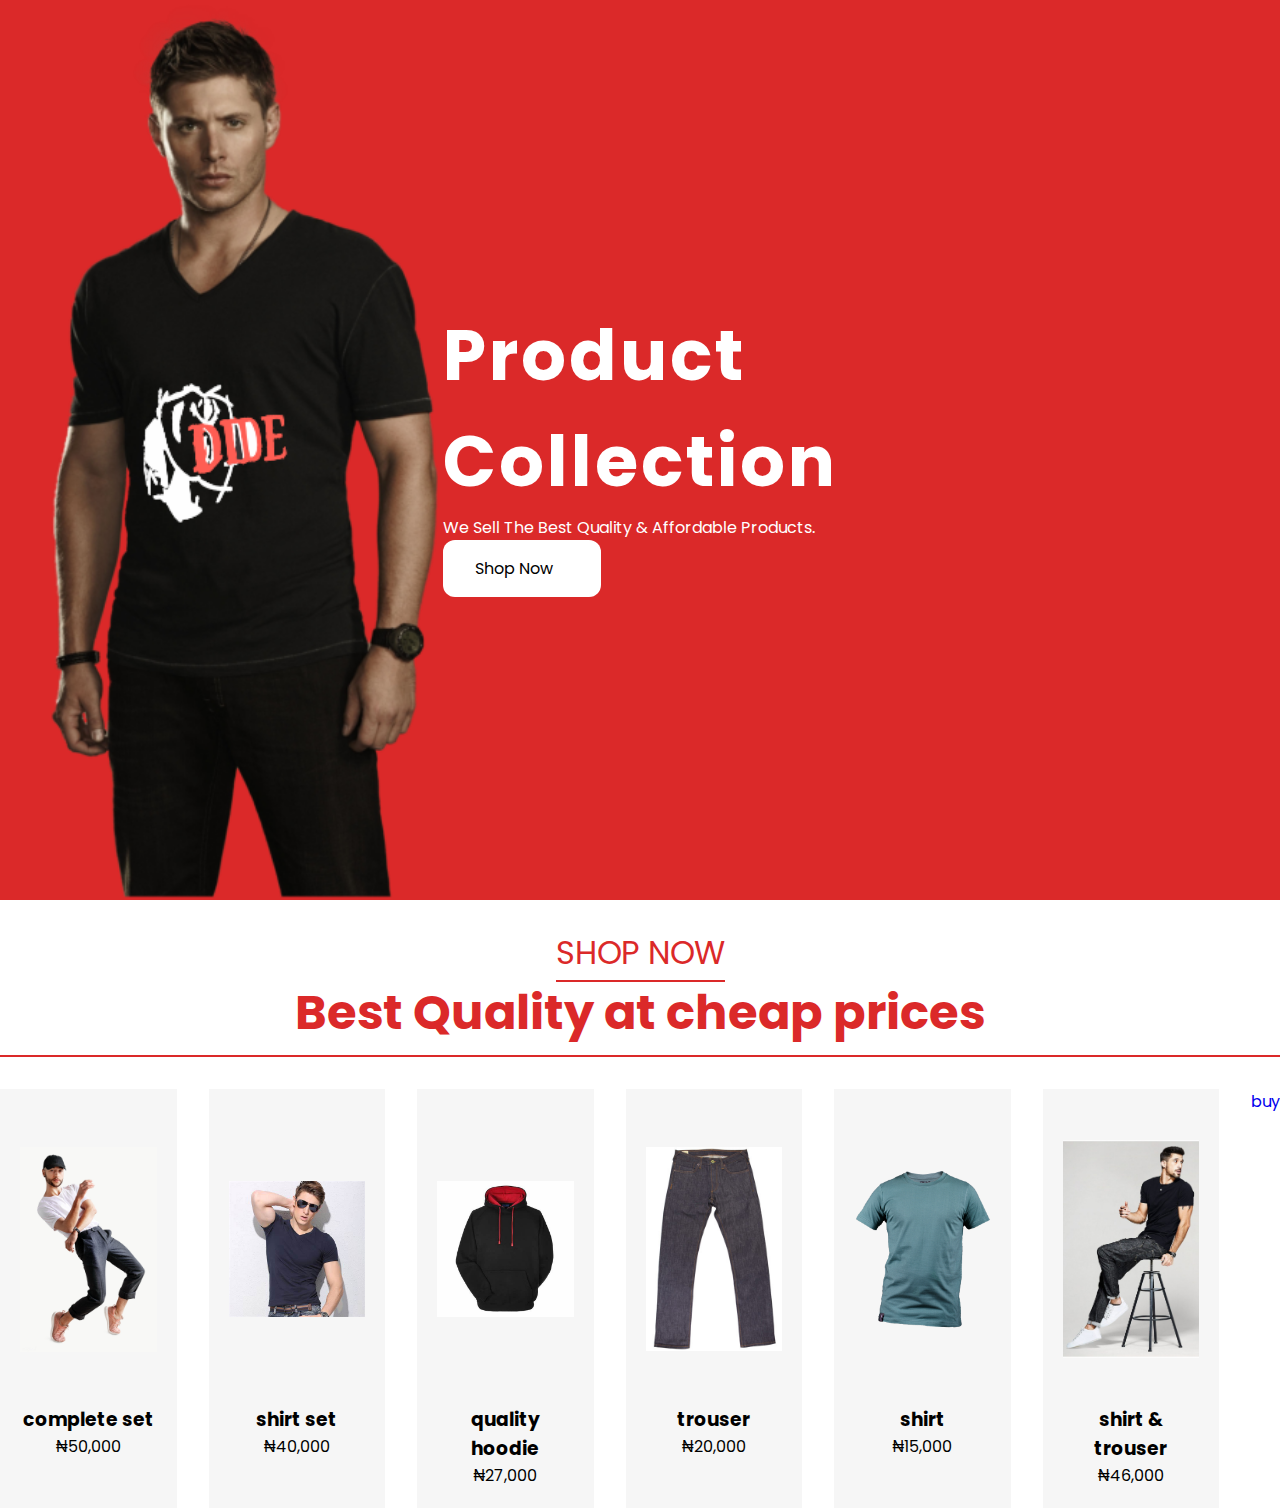
<file: product.html>
<!DOCTYPE html>
<html lang="en">
<head>
    <meta charset="UTF-8">
    <meta http-equiv="X-UA-Compatible" content="IE=edge">
    <meta name="viewport" content="width=device-width, initial-scale=1.0">
    <link href='https://unpkg.com/boxicons@2.1.4/css/boxicons.min.css' rel='stylesheet'>  
    <link rel="stylesheet" href="productsyle.css">
    <title>View Collection</title>
</head>
<body>
    <div class="main-background">
        <div class="left-back">
            <div class="right-content">
                <h1>Product <br> Collection</h1>
                <p>We Sell The Best Quality & Affordable Products.</p>
                <a href="#vell" class="btn">Shop Now</a>
            </div>
        </div>
    </div>

    <section class="vell" id="vell">
        <div class="heading">
            <span>SHOP NOW</span>
            <h2>Best Quality at cheap prices</h2>
        </div>

        <div class="vell-container ile">
                <div class="box">
                    <img src="77655136f1a3cf251241fec995f74bff.jpg" alt="">
                    <h3>complete set</h3>
                    <span>₦50,000</span>
                </div>

                <div class="box">
                    <img src="OIP (6).jpeg" alt="">
                    <h3>shirt set</h3>
                    <span>₦40,000</span>
                </div>

                    <div class="box">
                        <img src="OIP (9).jpeg" alt="">
                        <h3>quality hoodie</h3>
                        <span>₦27,000</span>
                    </div>

                    <div class="box">
                        <img src="R (1).jpeg" alt="">
                        <h3>trouser</h3>
                        <span>₦20,000</span>

                    </div><div class="box">
                        <img src="R (11).png" alt="">
                        <h3>shirt</h3>
                        <span>₦15,000</span>
                    </div>

                    <div class="box">
                        <img src="01ab099a4ca7059b7aa182e9a813a1c7.jpg" alt="">
                        <h3>shirt & trouser</h3>
                        <span>₦46,000</span>
                    </div>
            <div class="whatasapp">
                <a href="#" class="btn">buy</a>
            </div>
            
        </div>
    </section>
</body>
</html>
</file>
<file: productsyle.css>
@import url('https://fonts.googleapis.com/css2?family=Poppins:wght@400;500;600;700&display=swap');
*{
    padding: 0;
    margin: 0;
    box-sizing: border-box;
    scroll-padding-top: 1rem;
    font-family: poppins, sans-serif;
    scroll-behavior: smooth;
    list-style: none;
    text-decoration: none;
}

.main-background{
    background: url(shirt3.png);
    background-size: contain;
    /*background-position: center;*/
    background-color: #db2929;
    margin-top: 0;
    width: 100%;
    height: 100vh;
    background-repeat: no-repeat;
    display: flex;
    justify-content: center;
    align-items: center;
    flex-wrap: wrap;
    gap: 15px;
}
/*.left-back{
    flex: 1 1 45rem;
    
}*/


.right-content h1{
    font-size: 70px;
    letter-spacing: 3px;
    color: white;
}
.right-content p{
    font-size: 1rem;
    color: white;
}
.right-content .btn{
    display: block;
    padding: 1rem 2rem;
    background-color: white;
    width: 40%;
    color: black;
    border-radius: 12px;
}
.right-content .btn:hover{
    transform: scale(1.2) translateY(10px);
    transition: .4s;
}
.vell-container{
    display: flex;
    flex-wrap: wrap;
    gap: 2rem;
    margin-top: 2rem;
}

.vell-container .box{
    flex: 1 1 10rem;
    position: relative;
    padding: 20px;
    display: flex;
    flex-direction: column;
    background-color: #f6f6f6;
    border-radius: -2rem;
}
.vell-container .box img{
    width: 100%;
    height: 280px;
    object-fit: contain;object-position: center;
    margin-bottom: 1rem;
}
.vell .heading{
    text-align: center;
    font-size: 2rem;
    color: #db2929;
    padding: 1rem;
    border-bottom: 2px solid ;
    padding-bottom: .4rem;
    margin-top: .8rem;
}
.vell .heading span{
   
    border-bottom: 2px solid ;
    padding-bottom: .3rem;
    margin-top: .5rem;
    color: var(--black-color);
   
}
.box h3{
    text-align: center;
}
.box span{
    text-align: center;
}
</file>
